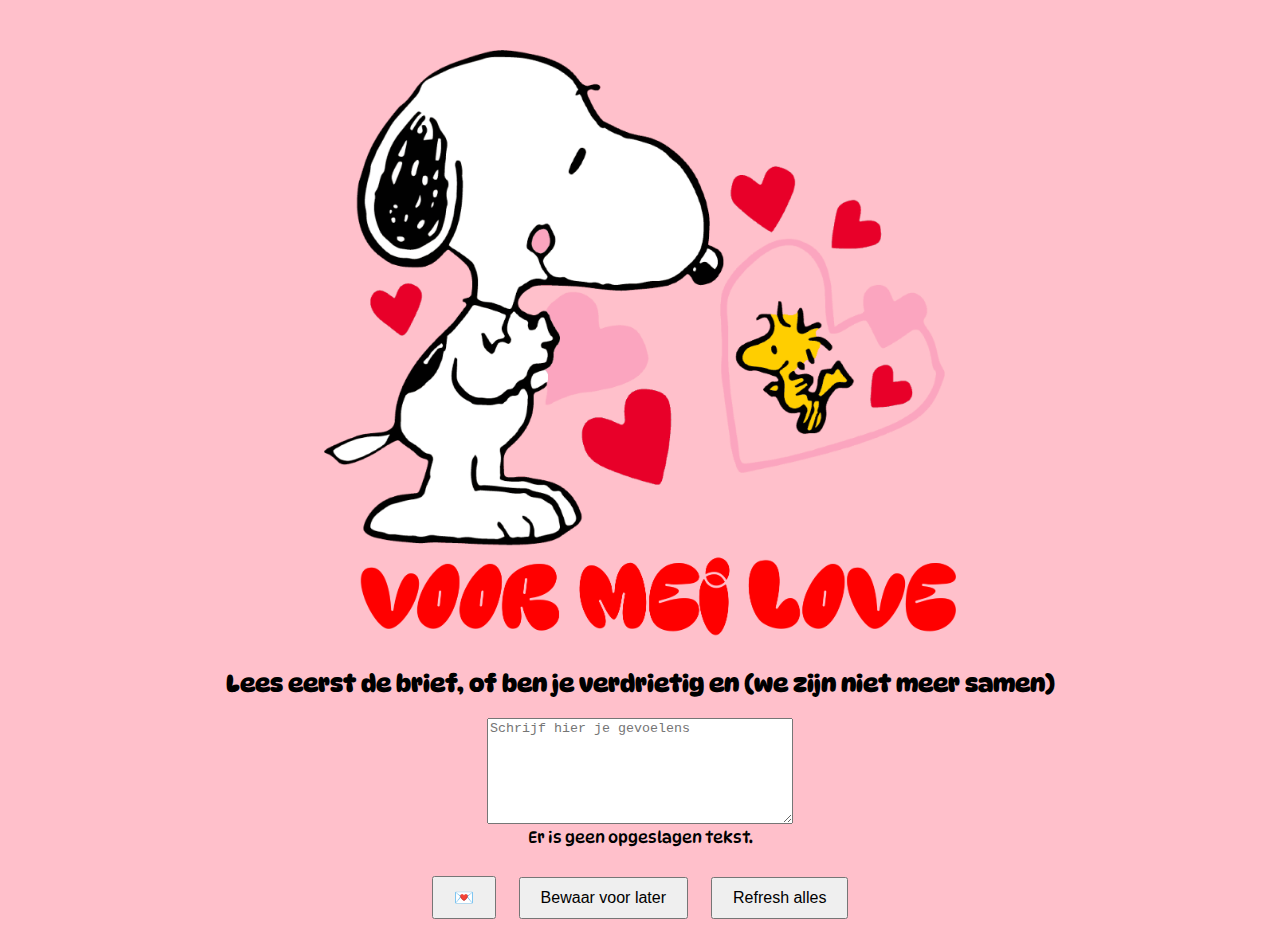
<file: index.html>
<!DOCTYPE html>
<html lang="nl">
<head>
    <meta charset="UTF-8">
    <meta name="viewport" content="width=device-width, initial-scale=1.0">
    <title>Mijn Valentijn ❤️</title>
    <script src="https://code.jquery.com/jquery-3.6.0.min.js"></script>
    <link rel="stylesheet" href="styles.css">
    <style>
        @import url('https://fonts.googleapis.com/css2?family=DynaPuff:wght@400..700&display=swap');
        </style>
</head>
<body>
    <div class="container">
        <img src="img/snoopy.png" alt="Snoopy">
        <h2>Lees eerst de brief, of ben je verdrietig en (we zijn niet meer samen)</h2>
        <textarea id="loveLetter" placeholder="Schrijf hier je gevoelens"></textarea>
        <div id="savedTextDisplay">
        </div>
        <br>
        <a href="brief.html"><button class="btn">💌</button></a>
        <button id="save" class="btn">Bewaar voor later</button>
        <button id="reload" class="btn">Refresh alles</button>
    </div>
    <script src="script.js"></script>
</body>
</html>
</file>
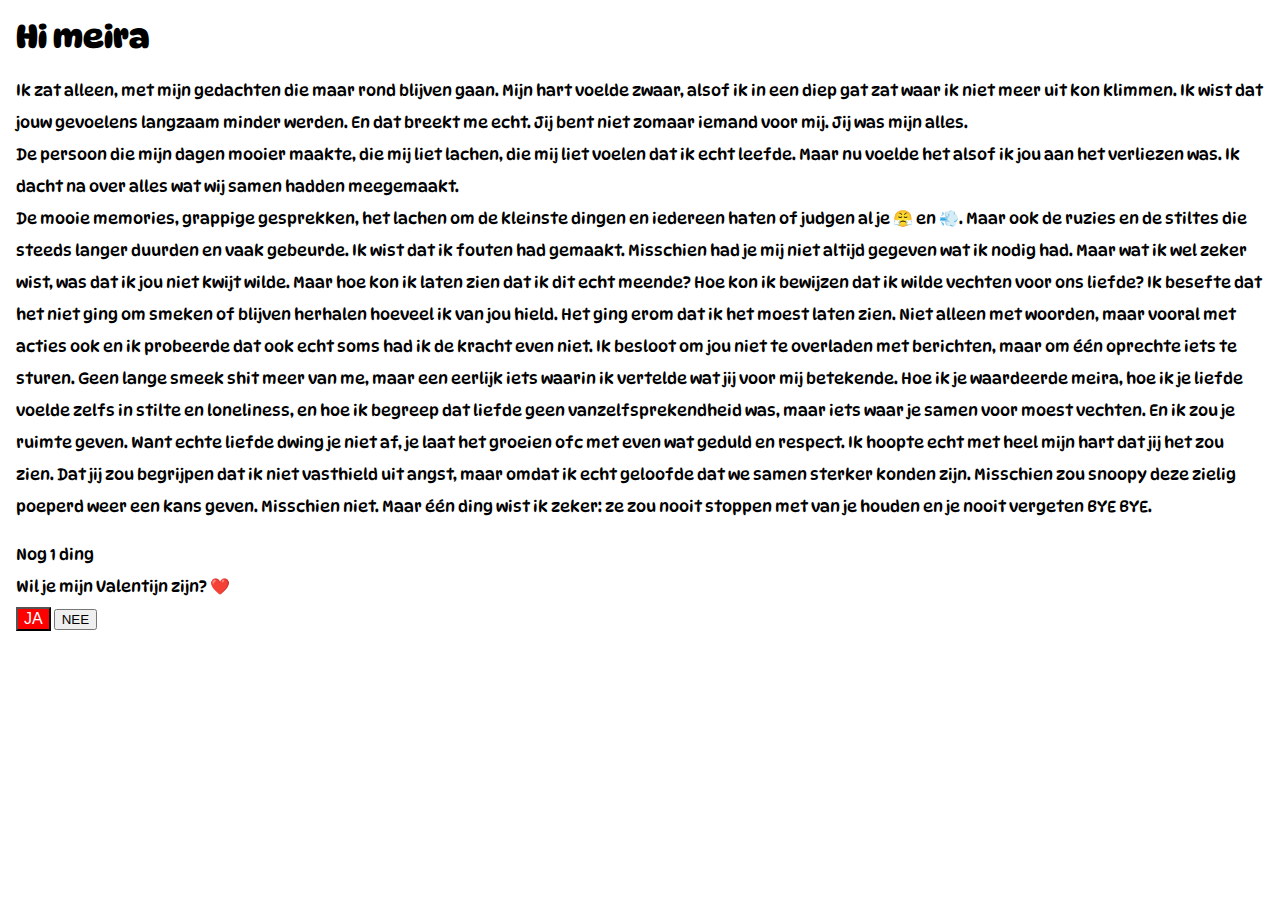
<file: brief.html>
<!DOCTYPE html>
<html lang="en">
<head>
    <meta charset="UTF-8">
    <meta name="viewport" content="width=device-width, initial-scale=1.0">
    <title>Ik heb dit geschreven in mijn notities om elke keer terug te lezen</title>
    <script src="https://code.jquery.com/jquery-3.6.0.min.js"></script>
    <link rel="stylesheet" href="style.css">
    <style>
        @import url('https://fonts.googleapis.com/css2?family=DynaPuff:wght@400..700&display=swap');
        </style>
</head>
<body>
    <h1> Hi meira</h1>
    <p> 
    Ik zat alleen, met mijn gedachten die maar rond blijven gaan. Mijn hart voelde zwaar, alsof ik in een diep gat zat waar ik niet meer uit kon klimmen. Ik wist dat jouw gevoelens langzaam minder werden. En dat breekt me echt.

Jij bent niet zomaar iemand voor mij. Jij was mijn alles. <br> De persoon die mijn dagen mooier maakte, die mij liet lachen, die mij liet voelen dat ik echt leefde. Maar nu voelde het alsof ik jou aan het verliezen was.

Ik dacht na over alles wat wij samen hadden meegemaakt. <br> De mooie memories, grappige gesprekken, het lachen om de kleinste dingen en iedereen haten of judgen al je 😤 en 💨. Maar ook de ruzies en de stiltes die steeds langer duurden en vaak gebeurde. Ik wist dat ik fouten had gemaakt. Misschien had je mij niet altijd gegeven wat ik nodig had. Maar wat ik wel zeker wist, was dat ik jou niet kwijt wilde.

Maar hoe kon ik laten zien dat ik dit echt meende? Hoe kon ik bewijzen dat ik wilde vechten voor ons liefde?

Ik besefte dat het niet ging om smeken of blijven herhalen hoeveel ik van jou hield. Het ging erom dat ik het moest laten zien. Niet alleen met woorden, maar vooral met acties ook en ik probeerde dat ook echt soms had ik de kracht even niet.

Ik besloot om jou niet te overladen met berichten, maar om één oprechte iets te sturen. Geen lange smeek shit meer van me, maar een eerlijk iets waarin ik vertelde wat jij voor mij betekende. Hoe ik je waardeerde meira, hoe ik je liefde voelde zelfs in stilte en loneliness, en hoe ik begreep dat liefde geen vanzelfsprekendheid was, maar iets waar je samen voor moest vechten.

En ik zou je ruimte geven. Want echte liefde dwing je niet af, je laat het groeien ofc met even wat geduld en respect.

Ik hoopte echt met heel mijn  hart dat jij het zou zien. Dat jij zou begrijpen dat ik niet vasthield uit angst, maar omdat ik echt geloofde dat we samen sterker konden zijn.

Misschien zou snoopy deze zielig poeperd weer een kans geven. Misschien niet. Maar één ding wist ik zeker: ze zou nooit stoppen met van je houden en je nooit vergeten BYE BYE.


    </p>
    <div id="gifContainer" style="display:none; margin-top:20px;">
        <img src="img/snoopy-yay.gif" alt="YAY!" width="100%">
    </div>
    <button" class="btn">Nog 1 ding</button>
   
    <div id="messageBox" class="message">
        Wil je mijn Valentijn zijn? ❤️
    </div>
    <button id="yes" class="btn">JA</button>
    <button id="no" class="btn">NEE</button>
    <script src="script.js"></script>
</body>
</html>
</file>
<file: styles.css>
body {
    text-align: center;
    font-family: "DynaPuff", serif;
    background-color: pink;
}
.container {
    margin-top: 50px;
}

.container > img {
    width: 50%;
}
textarea {
    width: 300px;
    height: 100px;
}
.btn {
    padding: 10px 20px;
    font-size: 16px;
    margin: 10px;
    cursor: pointer;
}
#yes {
    background-color: red;
    color: white;
    font-size: 16px;
}
#no {
    background-color: grey;
    color: white;
    font-size: 16px;
}
</file>
<file: style.css>
body {
   margin: 1em;
    font-family: "DynaPuff", serif;
    line-height: 2em;
   
}

#yes {
    background-color: red;
    color: white;
    font-size: 16px;
}
</file>
